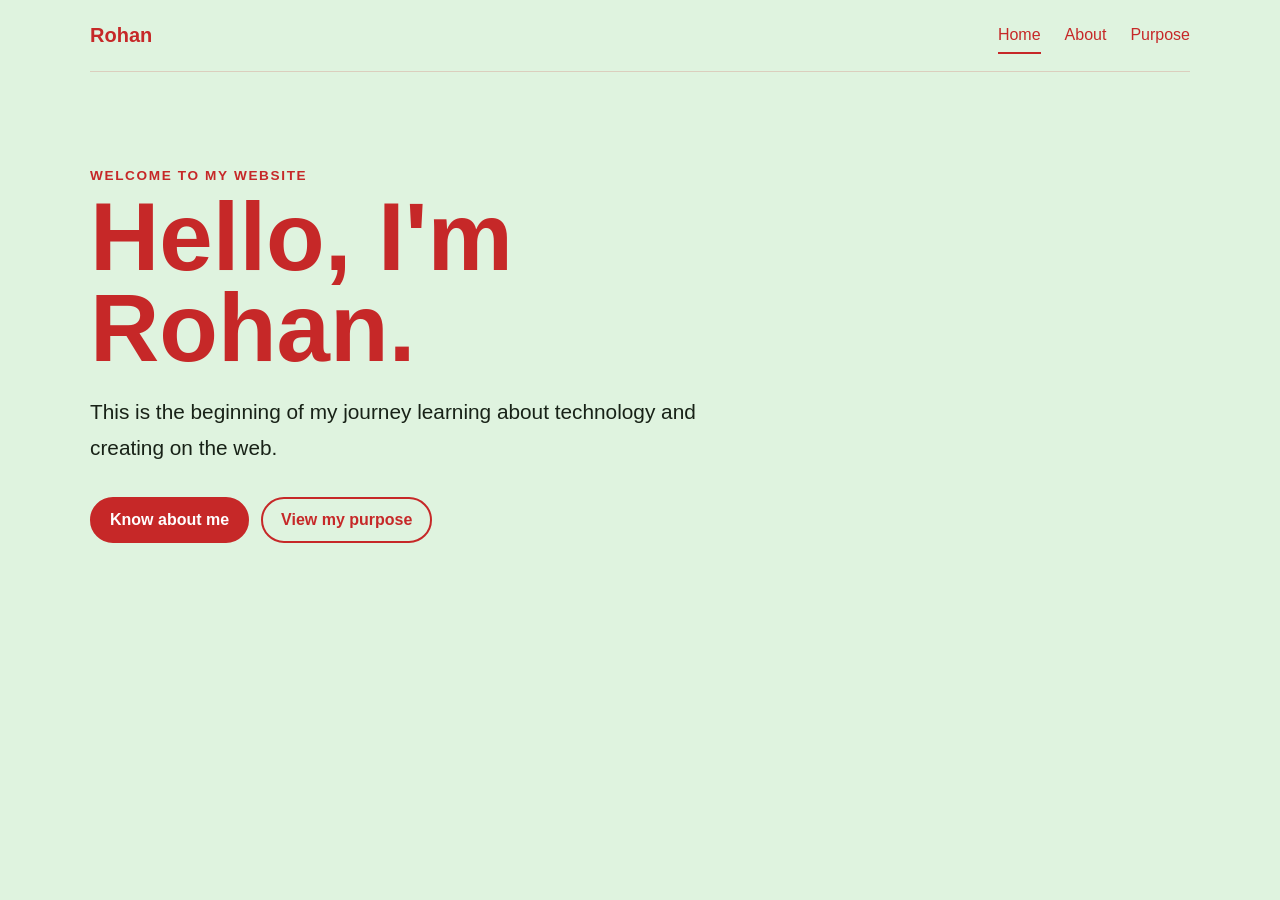
<file: index.html>
<!doctype html>
<html lang="en">
<head>
  <meta charset="UTF-8">
  <meta name="viewport" content="width=device-width, initial-scale=1.0">
  <title>This is Rohan</title>
  <link rel="stylesheet" href="styles.css">
</head>
<body>
  <main class="page">
    <nav class="nav" aria-label="Main navigation">
      <a class="brand" href="index.html">Rohan</a>
      <div class="nav-links">
        <a class="active" href="index.html">Home</a>
        <a href="about.html">About</a>
        <a href="purpose.html">Purpose</a>
      </div>
    </nav>

    <section class="hero">
      <p class="eyebrow">Welcome to my website</p>
      <h1>Hello, I'm Rohan.</h1>
      <p class="intro">This is the beginning of my journey learning about technology and creating on the web.</p>
      <div class="actions">
        <a class="button" href="about.html">Know about me</a>
        <a class="button button-secondary" href="purpose.html">View my purpose</a>
      </div>
    </section>
  </main>
</body>
</html>
</file>
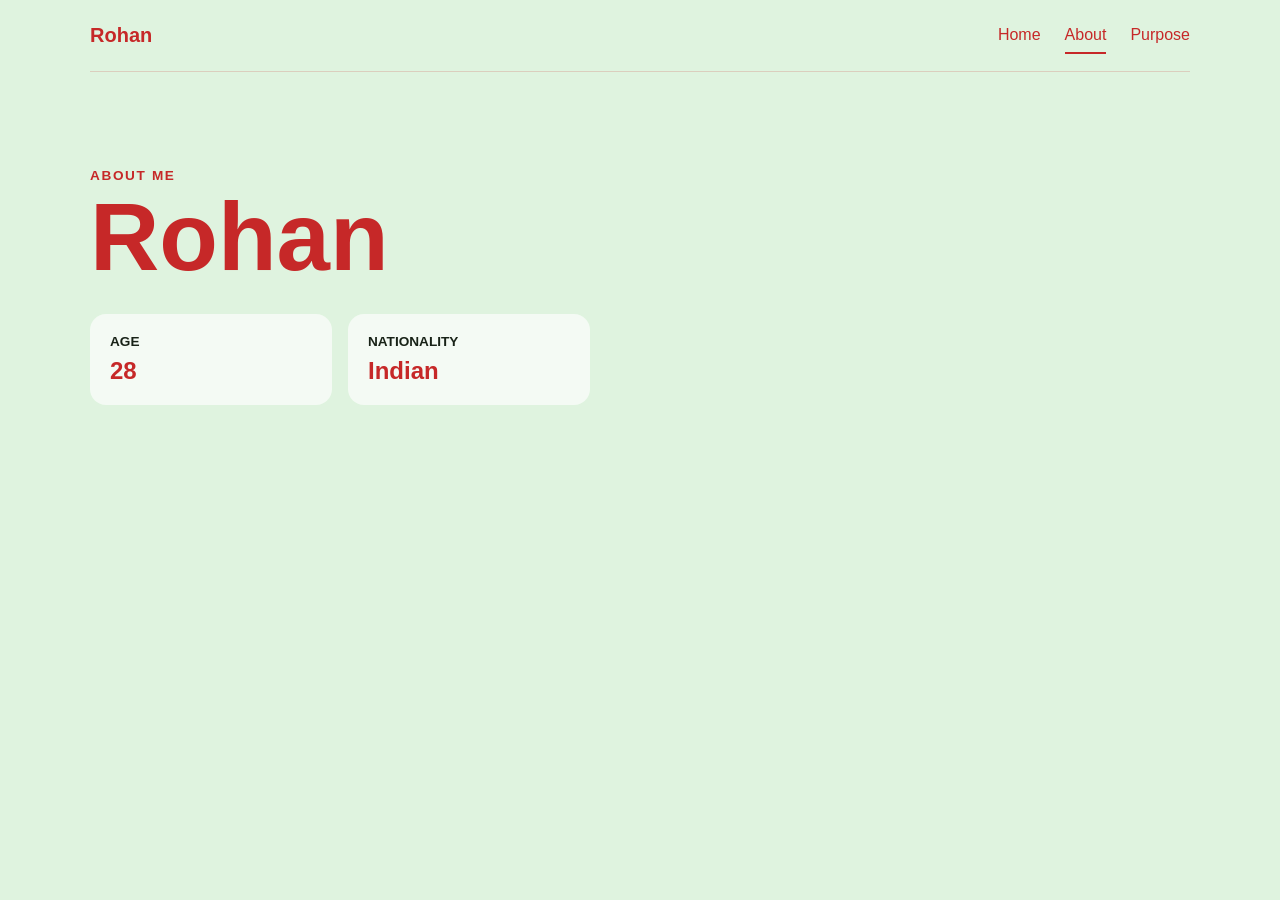
<file: about.html>
<!doctype html>
<html lang="en">
<head>
  <meta charset="UTF-8">
  <meta name="viewport" content="width=device-width, initial-scale=1.0">
  <title>About | Rohan</title>
  <link rel="stylesheet" href="styles.css">
</head>
<body>
  <main class="page">
    <nav class="nav" aria-label="Main navigation">
      <a class="brand" href="index.html">Rohan</a>
      <div class="nav-links">
        <a href="index.html">Home</a>
        <a class="active" href="about.html">About</a>
        <a href="purpose.html">Purpose</a>
      </div>
    </nav>

    <section class="content-card">
      <p class="eyebrow">About me</p>
      <h1>Rohan</h1>
      <dl class="details">
        <div>
          <dt>Age</dt>
          <dd>28</dd>
        </div>
        <div>
          <dt>Nationality</dt>
          <dd>Indian</dd>
        </div>
      </dl>
    </section>
  </main>
</body>
</html>
</file>
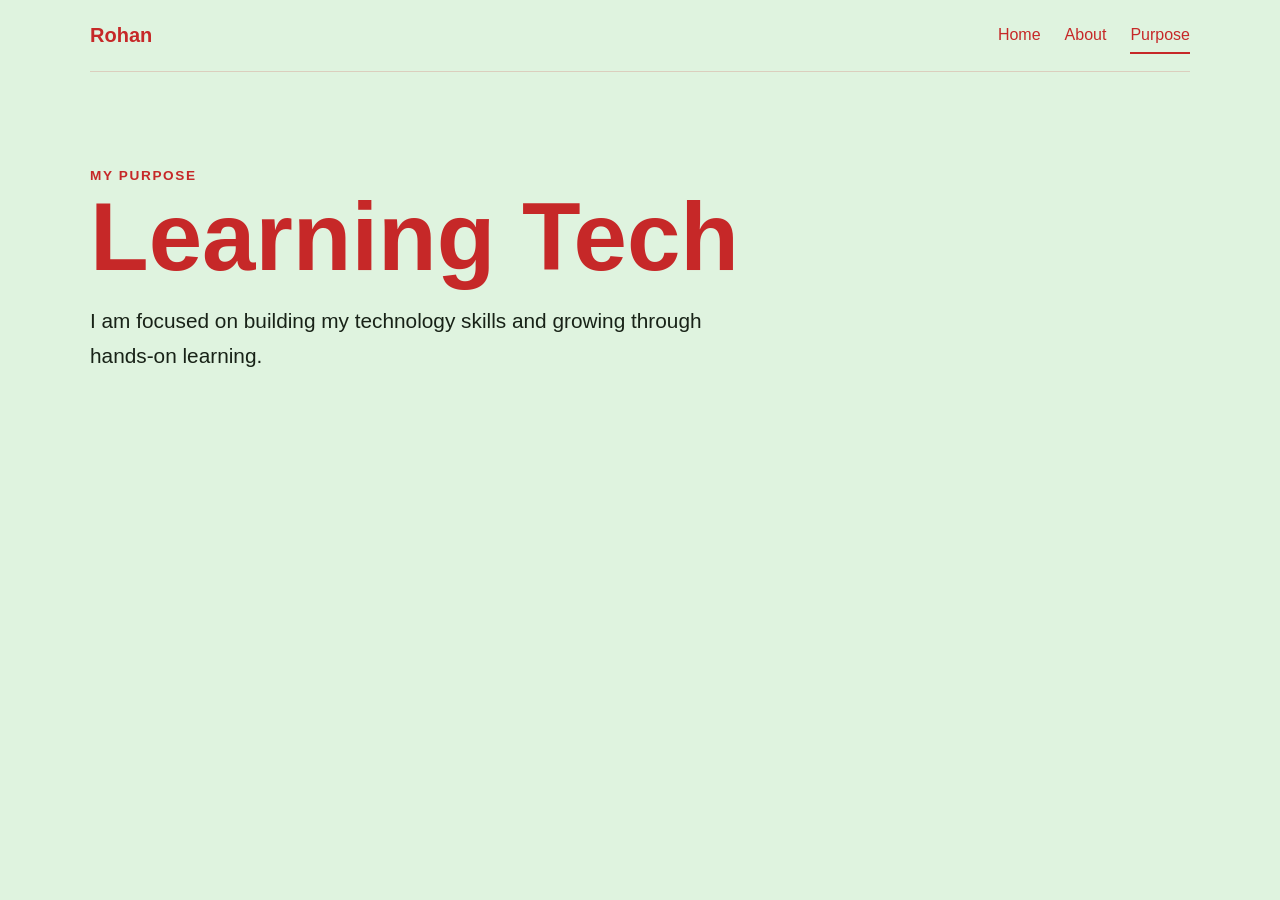
<file: purpose.html>
<!doctype html>
<html lang="en">
<head>
  <meta charset="UTF-8">
  <meta name="viewport" content="width=device-width, initial-scale=1.0">
  <title>Purpose | Rohan</title>
  <link rel="stylesheet" href="styles.css">
</head>
<body>
  <main class="page">
    <nav class="nav" aria-label="Main navigation">
      <a class="brand" href="index.html">Rohan</a>
      <div class="nav-links">
        <a href="index.html">Home</a>
        <a href="about.html">About</a>
        <a class="active" href="purpose.html">Purpose</a>
      </div>
    </nav>

    <section class="content-card">
      <p class="eyebrow">My purpose</p>
      <h1>Learning Tech</h1>
      <p class="intro">I am focused on building my technology skills and growing through hands-on learning.</p>
    </section>
  </main>
</body>
</html>
</file>
<file: styles.css>
* {
  box-sizing: border-box;
}

:root {
  color-scheme: light;
}

body {
  min-height: 100vh;
  margin: 0;
  background-color: #dff3df;
  color: #c62828;
  font-family: Arial, Helvetica, sans-serif;
}

.page {
  width: min(1100px, calc(100% - 32px));
  margin: 0 auto;
}

.nav {
  display: flex;
  align-items: center;
  justify-content: space-between;
  gap: 24px;
  min-height: 72px;
  border-bottom: 1px solid rgba(198, 40, 40, 0.18);
}

.nav a {
  color: inherit;
  text-decoration: none;
}

.brand {
  font-size: 1.25rem;
  font-weight: 800;
}

.nav-links {
  display: flex;
  gap: 24px;
}

.nav-links a {
  padding: 8px 0;
  border-bottom: 2px solid transparent;
}

.nav-links a:hover,
.nav-links a:focus-visible,
.nav-links a.active {
  border-color: currentColor;
}

.hero,
.content-card {
  padding: clamp(48px, 10vw, 96px) 0;
}

h1 {
  max-width: 760px;
  margin: 8px 0 16px;
  font-size: clamp(3rem, 8vw, 6rem);
  line-height: 0.95;
}

.eyebrow {
  margin: 0;
  font-size: 0.85rem;
  font-weight: 800;
  letter-spacing: 0.12em;
  text-transform: uppercase;
}

.intro {
  max-width: 650px;
  color: #182217;
  font-size: clamp(1.05rem, 2vw, 1.3rem);
  line-height: 1.7;
}

.actions {
  display: flex;
  flex-wrap: wrap;
  gap: 12px;
  margin-top: 32px;
}

.button {
  display: inline-block;
  padding: 12px 18px;
  border: 2px solid #c62828;
  border-radius: 999px;
  background: #c62828;
  color: white;
  font-weight: 700;
  text-decoration: none;
}

.button-secondary {
  background: transparent;
  color: #c62828;
}

.button:hover,
.button:focus-visible {
  transform: translateY(-2px);
}

.details {
  display: grid;
  grid-template-columns: repeat(auto-fit, minmax(180px, 1fr));
  gap: 16px;
  max-width: 500px;
  margin-top: 32px;
}

.details div {
  padding: 20px;
  border-radius: 16px;
  background: rgba(255, 255, 255, 0.65);
}

.details dt {
  color: #182217;
  font-size: 0.85rem;
  font-weight: 700;
  text-transform: uppercase;
}

.details dd {
  margin: 0;
  margin-top: 8px;
  font-weight: 700;
  font-size: 1.5rem;
}

@media (max-width: 600px) {
  .nav {
    align-items: flex-start;
    padding: 16px 0;
  }

  .nav-links {
    gap: 14px;
  }
}
</file>
